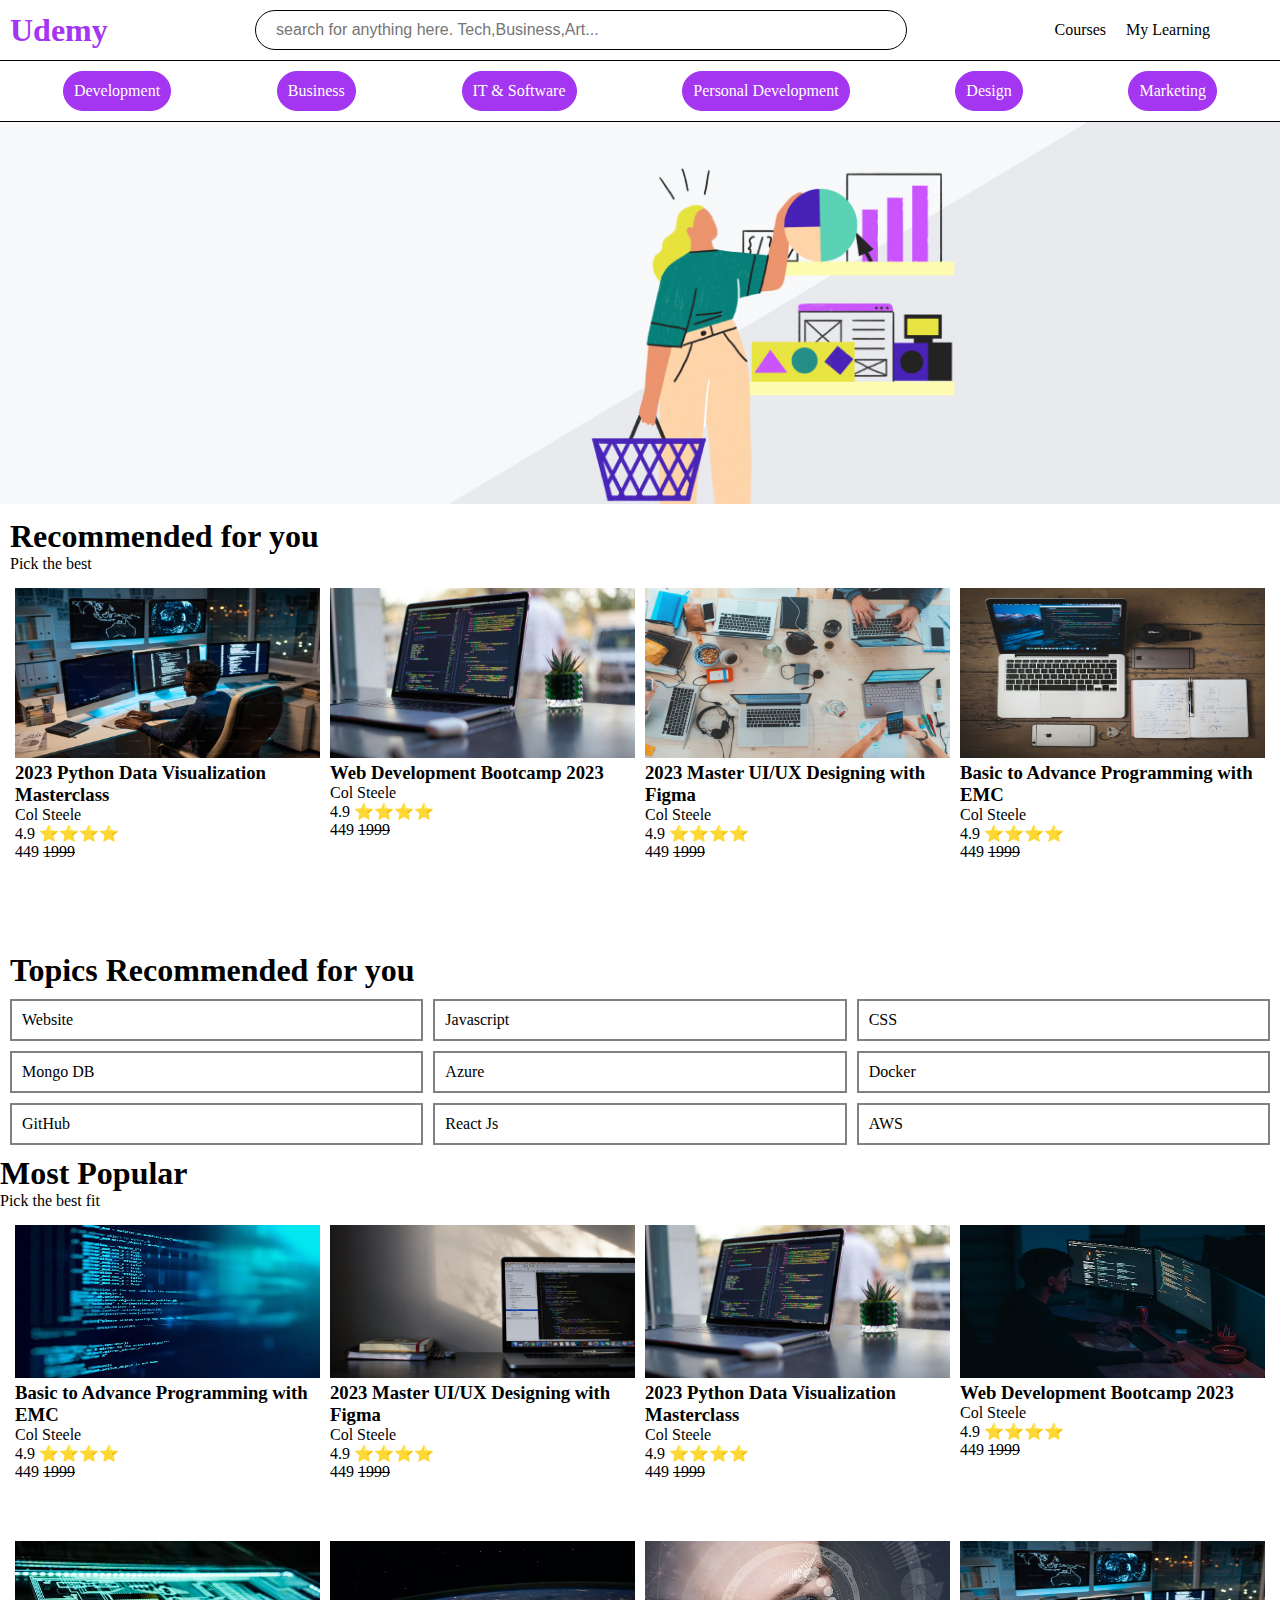
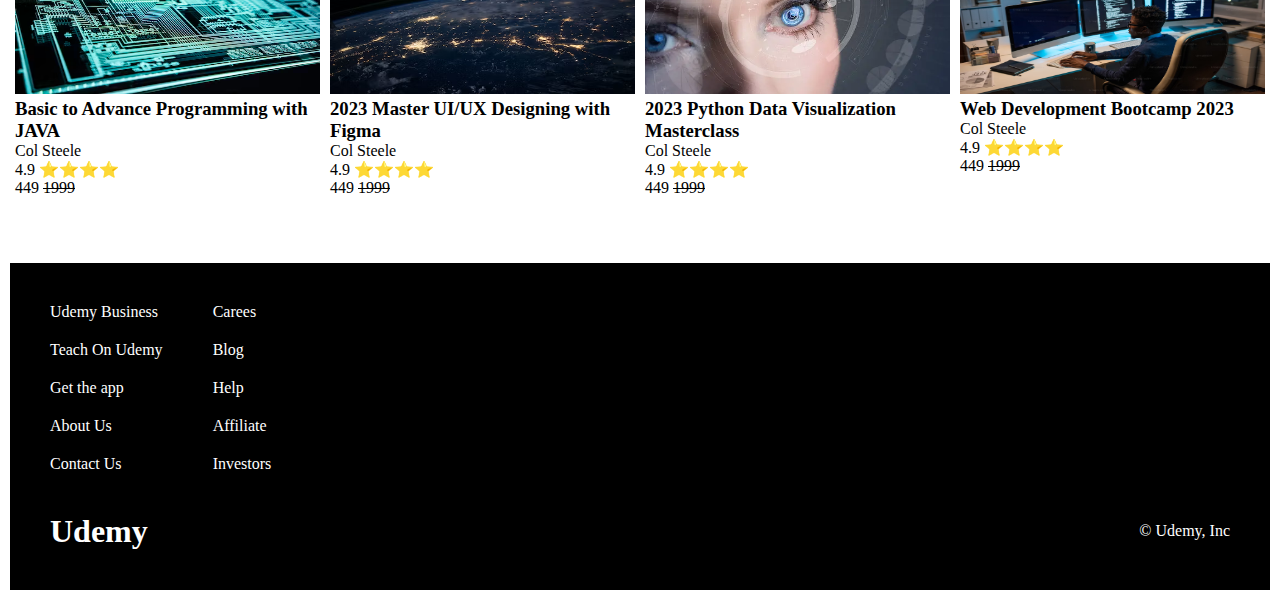
<file: index.html>
<!DOCTYPE html>
<html lang="en">

<head>
  <meta charset="UTF-8">
  <meta name="viewport" content="width=device-width, initial-scale=1.0">
  <title>💜Udemy</title>
  <!--My style-->
  <link rel="stylesheet" href="style.css">
  <!--Google Font-->
  <link rel="preconnect" href="https://fonts.googleapis.com">
  <link rel="preconnect" href="https://fonts.gstatic.com" crossorigin>
  <link href="https://fonts.googleapis.com/css2?family=Gabarito:wght@400..900&display=swap" rel="stylesheet">
  <!--ICON LINK-->
  <link rel="stylesheet" href="https://cdnjs.cloudflare.com/ajax/libs/font-awesome/6.5.1/css/all.min.css"
    integrity="sha512-DTOQO9RWCH3ppGqcWaEA1BIZOC6xxalwEsw9c2QQeAIftl+Vegovlnee1c9QX4TctnWMn13TZye+giMm8e2LwA=="
    crossorigin="anonymous" referrerpolicy="no-referrer" />
</head>

<body>
  <!--Navbar-->
  <div class="Udemy__Navbar">
    <div class="Udemy__Navbar__left">
      <h1 class="Udemy__Navbar__head">Udemy</h1>
    </div>
    <div class="Udemy__Navbar__search">
      <i class="fa-solid fa-magnifying-glass"></i>
      <input type="search" class="Udemy__Navbar__input" placeholder="search for anything here. Tech,Business,Art...">
    </div>
    <div class="Udemy__Navbar__right">
      <p>Courses</p>
      <!-- <p>My Learning</p> -->
      <div class="mylearning">
           <p>My Learning</p>
           <div class="mylearning__popup">
                   <p>You did not purchase anything yet</p>
           </div>
      </div>
      <i class="fa-solid fa-cart-shopping"></i>
      <i class="fa-solid fa-bell"></i>
      <i class="fa-solid fa-user"></i>
    </div>
    <div class="s4">
      <i class="fa-solid fa-bars"></i>
    </div>
  </div>
  <!--Categories-->
  <div class="Udemy__Subnavbar">
    <p>Development</p>
    <p>Business</p>
    <p>IT & Software</p>
    <p>Personal Development</p>
    <p>Design</p>
    <p>Marketing</p>
  </div>
  <!--Image-->
  <div class="Udemy__header">
    <img src="sale.jpg" alt="Sale Image">
    <div class="Udemy__header__saleimage">
           <h2>Udemy Flash Sale! 24 hours to save</h2>
           <p>Get top courses for just 499. 
            Just one day to save but a lifetime to learn
          </p>
    </div>
  </div>
  <!--Recommended for you-->
  <div class="Udemy_Recommended">
    <h1 class="Udemy_Recommended__head">Recommended for you</h1>
    <p>Pick the best</p>
    <div class="Udemy_Recommended__container">
      <div class="Udemy_Recommended__card">
        <img src="one.avif" alt="">
        <h3>2023 Python Data Visualization Masterclass</h3>
        <p>Col Steele</p>
        <p>4.9 ⭐⭐⭐⭐</p>
        <p>449 <del>1999</del></p>
      </div>
      <div class="Udemy_Recommended__card">
        <img src="two.jpg" alt="">
        <h3>Web Development Bootcamp 2023</h3>
        <p>Col Steele</p>
        <p>4.9 ⭐⭐⭐⭐</p>
        <p>449 <del>1999</del></p>
      </div>
      <div class="Udemy_Recommended__card">
        <img src="./three.jpg" alt="">
        <h3>2023 Master UI/UX Designing with Figma</h3>
        <p>Col Steele</p>
        <p>4.9 ⭐⭐⭐⭐</p>
        <p>449 <del>1999</del></p>
      </div>
      <div class="Udemy_Recommended__card">
        <img src="./four.jpg" alt="">
        <h3>Basic to Advance Programming with EMC</h3>
        <p>Col Steele</p>
        <p>4.9 ⭐⭐⭐⭐</p>
        <p>449 <del>1999</del></p>
      </div>
    </div>
  </div>
  <!--Topics-->
  <div class="Udemy__Topics">
    <h1 class="Udemy__Topics__Title">Topics Recommended for you</h1>
    <div class="Udemy__Topics__container">
      <p>Website</p>
      <p>Javascript</p>
      <p>CSS</p>
      <p>Mongo DB </p>
      <p>Azure</p>
      <p>Docker</p>
      <p>GitHub</p>
      <p>React Js</p>
      <p>AWS</p>
    </div>
  </div>
  <!--Popular-->
  <div class="Udemy__popular">
    <h1 class="Udemy__Recommended__head">Most Popular</h1>
    <p>Pick the best fit</p>
    <div class="Udemy__popular__container">
      <div class="Udemy__popular__card">
        <img src="./five.webp" alt="">
        <h3>Basic to Advance Programming with EMC</h3>
        <p>Col Steele</p>
        <p>4.9 ⭐⭐⭐⭐</p>
        <p>449 <del>1999</del></p>
      </div>
      <div class="Udemy__popular__card">
        <img src="./six.jpg" alt="">
        <h3>2023 Master UI/UX Designing with Figma</h3>
        <p>Col Steele</p>
        <p>4.9 ⭐⭐⭐⭐</p>
        <p>449 <del>1999</del></p>
      </div>
      <div class="Udemy__popular__card">
        <img src="./two.jpg" alt="">
        <h3>2023 Python Data Visualization Masterclass</h3>
        <p>Col Steele</p>
        <p>4.9 ⭐⭐⭐⭐</p>
        <p>449 <del>1999</del></p>
      </div>
      <div class="Udemy__popular__card">
        <img src="eight.avif" alt="">
        <h3>Web Development Bootcamp 2023</h3>
        <p>Col Steele</p>
        <p>4.9 ⭐⭐⭐⭐</p>
        <p>449 <del>1999</del></p>
      </div>
      <div class="Udemy__popular__card">
        <img src="nine.avif" alt="">
        <h3>Basic to Advance Programming with JAVA</h3>
        <p>Col Steele</p>
        <p>4.9 ⭐⭐⭐⭐</p>
        <p>449 <del>1999</del></p>
      </div>
      <div class="Udemy__popular__card">
        <img src="ten.avif" alt="">
        <h3>2023 Master UI/UX Designing with Figma</h3>
        <p>Col Steele</p>
        <p>4.9 ⭐⭐⭐⭐</p>
        <p>449 <del>1999</del></p>
      </div>
      <div class="Udemy__popular__card">
        <img src="eleven.webp" alt="">
        <h3>2023 Python Data Visualization Masterclass</h3>
        <p>Col Steele</p>
        <p>4.9 ⭐⭐⭐⭐</p>
        <p>449 <del>1999</del></p>
      </div>
      <div class="Udemy__popular__card">
        <img src="one.avif" alt="">
        <h3>Web Development Bootcamp 2023</h3>
        <p>Col Steele</p>
        <p>4.9 ⭐⭐⭐⭐</p>
        <p>449 <del>1999</del></p>
      </div>
    </div>
  </div>
  <div class="Udemy__footer">
            <div class="Udemy__footer__one">
                  <div class="Udemy__footer__one__s1">
                     <p>Udemy Business</p>
                     <p>Teach On Udemy </p>
                     <p>Get the app</p>
                     <p>About Us</p>
                     <p>Contact Us</p>
                  </div>
                  <div class="Udemy__footer__one__s2">
                       <p>Carees</p>
                       <p>Blog</p>
                       <p>Help</p>
                       <p>Affiliate</p>
                       <p>Investors</p>
                  </div>
            </div>
            <div class="Udemy__footer__two">
                    <h1>Udemy</h1>
                    <p>&copy; Udemy, Inc</p>
            </div>
  </div>
</body>

</html>
</file>
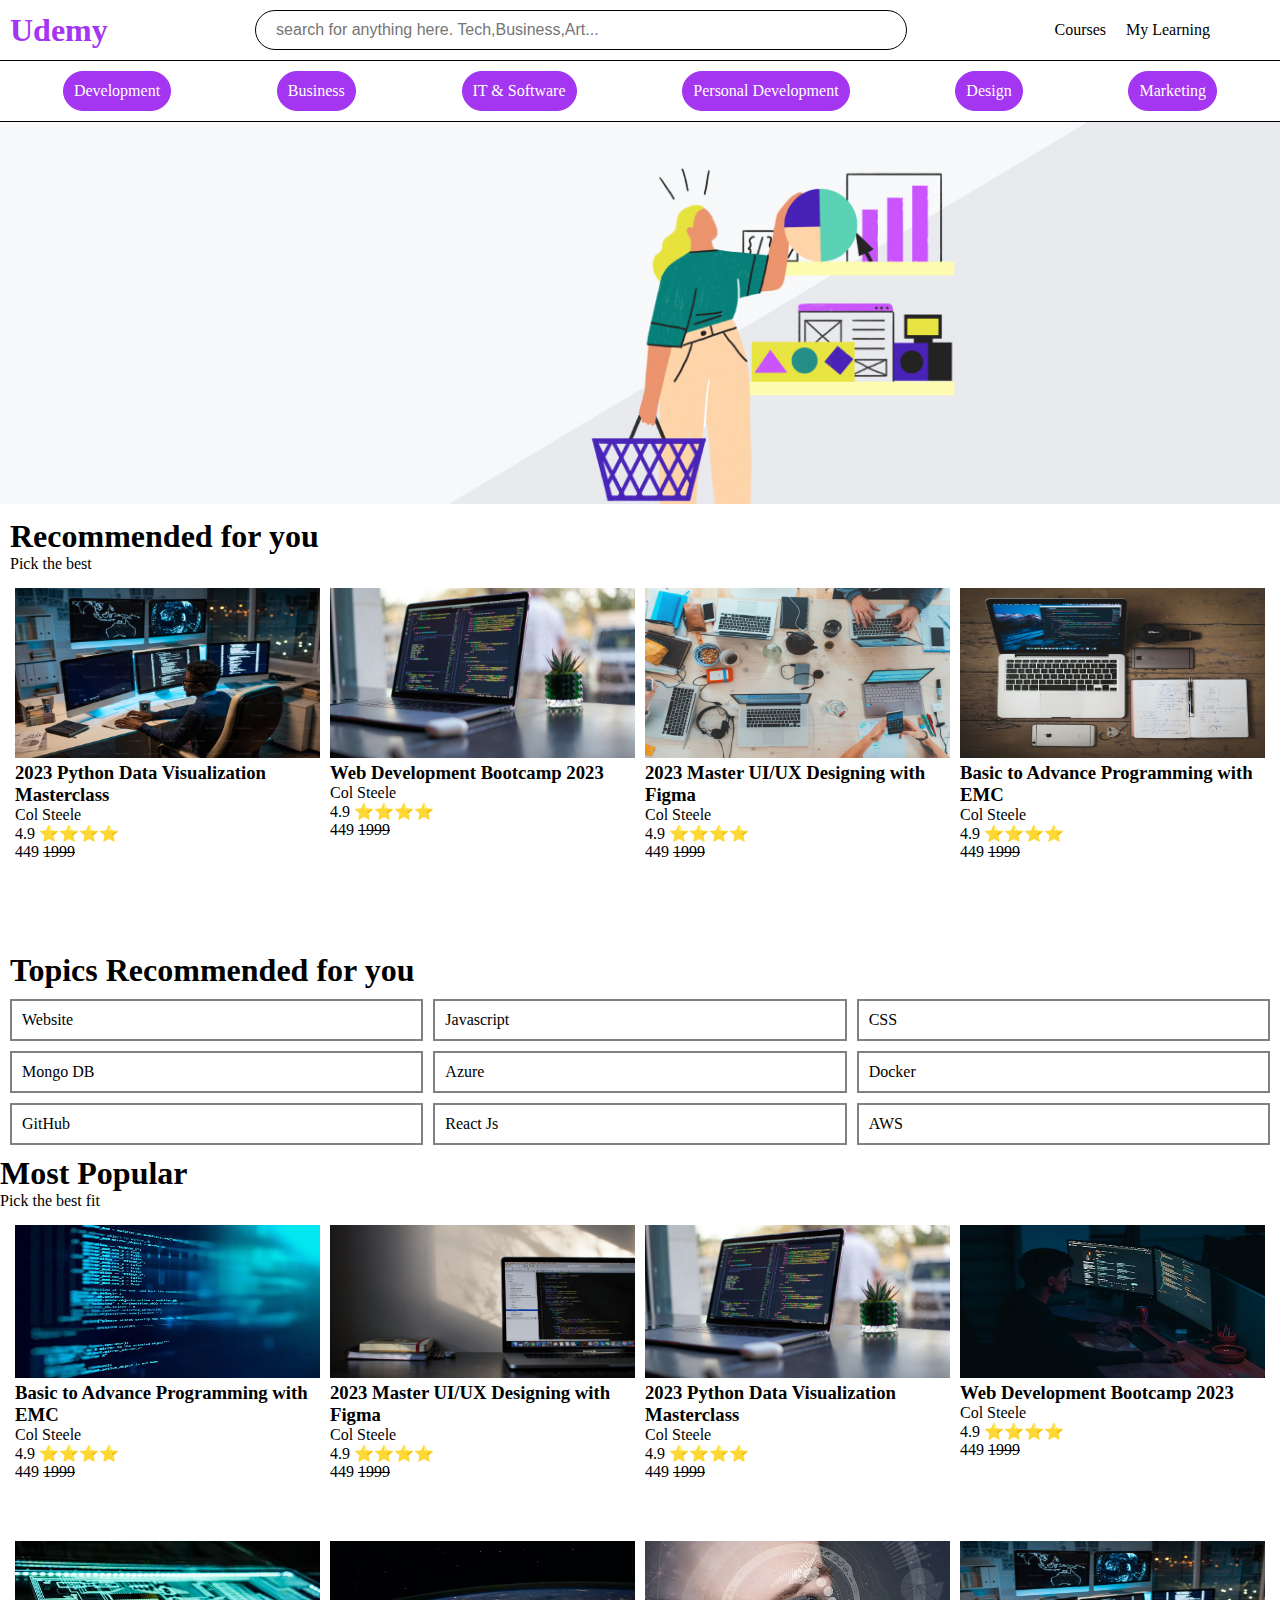
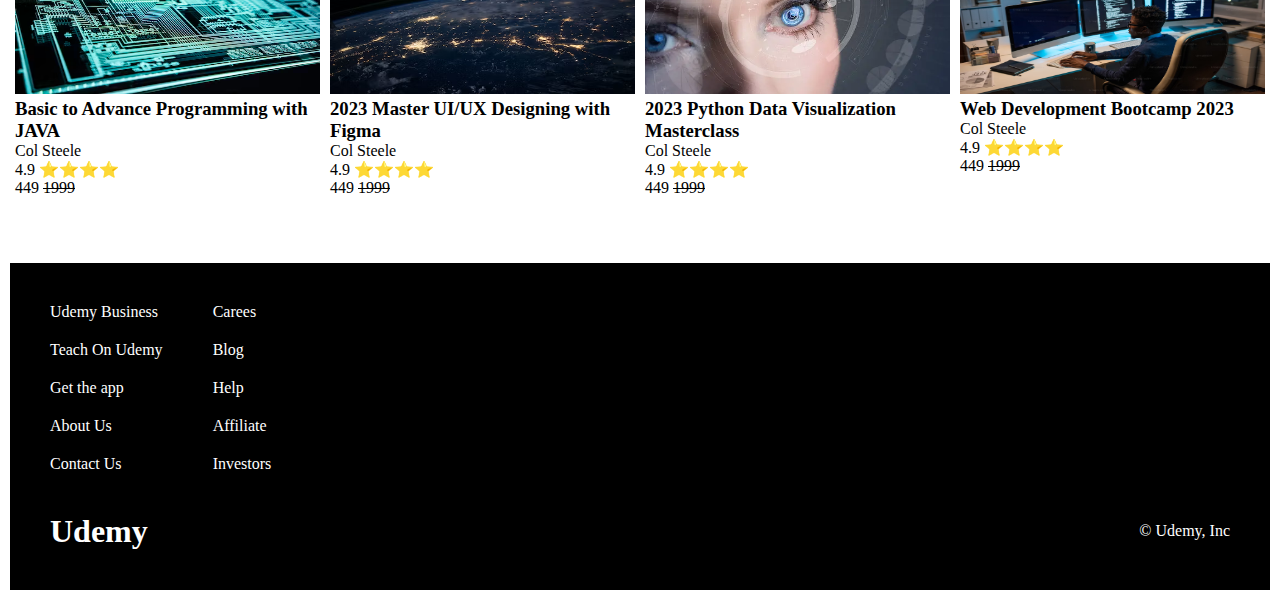
<file: udemy.html>
<!DOCTYPE html>
<html lang="en">

<head>
  <meta charset="UTF-8">
  <meta name="viewport" content="width=device-width, initial-scale=1.0">
  <title>💜Udemy</title>
  <!--My style-->
  <link rel="stylesheet" href="style.css">
  <!--Google Font-->
  <link rel="preconnect" href="https://fonts.googleapis.com">
  <link rel="preconnect" href="https://fonts.gstatic.com" crossorigin>
  <link href="https://fonts.googleapis.com/css2?family=Gabarito:wght@400..900&display=swap" rel="stylesheet">
  <!--ICON LINK-->
  <link rel="stylesheet" href="https://cdnjs.cloudflare.com/ajax/libs/font-awesome/6.5.1/css/all.min.css"
    integrity="sha512-DTOQO9RWCH3ppGqcWaEA1BIZOC6xxalwEsw9c2QQeAIftl+Vegovlnee1c9QX4TctnWMn13TZye+giMm8e2LwA=="
    crossorigin="anonymous" referrerpolicy="no-referrer" />
</head>

<body>
  <!--Navbar-->
  <div class="Udemy__Navbar">
    <div class="Udemy__Navbar__left">
      <h1 class="Udemy__Navbar__head">Udemy</h1>
    </div>
    <div class="Udemy__Navbar__search">
      <i class="fa-solid fa-magnifying-glass"></i>
      <input type="search" class="Udemy__Navbar__input" placeholder="search for anything here. Tech,Business,Art...">
    </div>
    <div class="Udemy__Navbar__right">
      <p>Courses</p>
      <!-- <p>My Learning</p> -->
      <div class="mylearning">
           <p>My Learning</p>
           <div class="mylearning__popup">
                   <p>You did not purchase anything yet</p>
           </div>
      </div>
      <i class="fa-solid fa-cart-shopping"></i>
      <i class="fa-solid fa-bell"></i>
      <i class="fa-solid fa-user"></i>
    </div>
  </div>
  <!--Categories-->
  <div class="Udemy__Subnavbar">
    <p>Development</p>
    <p>Business</p>
    <p>IT & Software</p>
    <p>Personal Development</p>
    <p>Design</p>
    <p>Marketing</p>
  </div>
  <!--Image-->
  <div class="Udemy__header">
    <img src="sale.jpg" alt="Sale Image">
    <div class="Udemy__header__saleimage">
           <h2>Udemy Flash Sale! 24 hours to save</h2>
           <p>Get top courses for just 499. 
            Just one day to save but a lifetime to learn
          </p>
    </div>
  </div>
  <!--Recommended for you-->
  <div class="Udemy_Recommended">
    <h1 class="Udemy_Recommended__head">Recommended for you</h1>
    <p>Pick the best</p>
    <div class="Udemy_Recommended__container">
      <div class="Udemy_Recommended__card">
        <img src="one.avif" alt="">
        <h3>2023 Python Data Visualization Masterclass</h3>
        <p>Col Steele</p>
        <p>4.9 ⭐⭐⭐⭐</p>
        <p>449 <del>1999</del></p>
      </div>
      <div class="Udemy_Recommended__card">
        <img src="two.jpg" alt="">
        <h3>Web Development Bootcamp 2023</h3>
        <p>Col Steele</p>
        <p>4.9 ⭐⭐⭐⭐</p>
        <p>449 <del>1999</del></p>
      </div>
      <div class="Udemy_Recommended__card">
        <img src="./three.jpg" alt="">
        <h3>2023 Master UI/UX Designing with Figma</h3>
        <p>Col Steele</p>
        <p>4.9 ⭐⭐⭐⭐</p>
        <p>449 <del>1999</del></p>
      </div>
      <div class="Udemy_Recommended__card">
        <img src="./four.jpg" alt="">
        <h3>Basic to Advance Programming with EMC</h3>
        <p>Col Steele</p>
        <p>4.9 ⭐⭐⭐⭐</p>
        <p>449 <del>1999</del></p>
      </div>
    </div>
  </div>
  <!--Topics-->
  <div class="Udemy__Topics">
    <h1 class="Udemy__Topics__Title">Topics Recommended for you</h1>
    <div class="Udemy__Topics__container">
      <p>Website</p>
      <p>Javascript</p>
      <p>CSS</p>
      <p>Mongo DB </p>
      <p>Azure</p>
      <p>Docker</p>
      <p>GitHub</p>
      <p>React Js</p>
      <p>AWS</p>
    </div>
  </div>
  <!--Popular-->
  <div class="Udemy__popular">
    <h1 class="Udemy__Recommended__head">Most Popular</h1>
    <p>Pick the best fit</p>
    <div class="Udemy__popular__container">
      <div class="Udemy__popular__card">
        <img src="./five.webp" alt="">
        <h3>Basic to Advance Programming with EMC</h3>
        <p>Col Steele</p>
        <p>4.9 ⭐⭐⭐⭐</p>
        <p>449 <del>1999</del></p>
      </div>
      <div class="Udemy__popular__card">
        <img src="./six.jpg" alt="">
        <h3>2023 Master UI/UX Designing with Figma</h3>
        <p>Col Steele</p>
        <p>4.9 ⭐⭐⭐⭐</p>
        <p>449 <del>1999</del></p>
      </div>
      <div class="Udemy__popular__card">
        <img src="./two.jpg" alt="">
        <h3>2023 Python Data Visualization Masterclass</h3>
        <p>Col Steele</p>
        <p>4.9 ⭐⭐⭐⭐</p>
        <p>449 <del>1999</del></p>
      </div>
      <div class="Udemy__popular__card">
        <img src="eight.avif" alt="">
        <h3>Web Development Bootcamp 2023</h3>
        <p>Col Steele</p>
        <p>4.9 ⭐⭐⭐⭐</p>
        <p>449 <del>1999</del></p>
      </div>
      <div class="Udemy__popular__card">
        <img src="nine.avif" alt="">
        <h3>Basic to Advance Programming with JAVA</h3>
        <p>Col Steele</p>
        <p>4.9 ⭐⭐⭐⭐</p>
        <p>449 <del>1999</del></p>
      </div>
      <div class="Udemy__popular__card">
        <img src="ten.avif" alt="">
        <h3>2023 Master UI/UX Designing with Figma</h3>
        <p>Col Steele</p>
        <p>4.9 ⭐⭐⭐⭐</p>
        <p>449 <del>1999</del></p>
      </div>
      <div class="Udemy__popular__card">
        <img src="eleven.webp" alt="">
        <h3>2023 Python Data Visualization Masterclass</h3>
        <p>Col Steele</p>
        <p>4.9 ⭐⭐⭐⭐</p>
        <p>449 <del>1999</del></p>
      </div>
      <div class="Udemy__popular__card">
        <img src="one.avif" alt="">
        <h3>Web Development Bootcamp 2023</h3>
        <p>Col Steele</p>
        <p>4.9 ⭐⭐⭐⭐</p>
        <p>449 <del>1999</del></p>
      </div>
    </div>
  </div>
  <div class="Udemy__footer">
            <div class="Udemy__footer__one">
                  <div class="Udemy__footer__one__s1">
                     <p>Udemy Business</p>
                     <p>Teach On Udemy </p>
                     <p>Get the app</p>
                     <p>About Us</p>
                     <p>Contact Us</p>
                  </div>
                  <div class="Udemy__footer__one__s2">
                       <p>Carees</p>
                       <p>Blog</p>
                       <p>Help</p>
                       <p>Affiliate</p>
                       <p>Investors</p>
                  </div>
            </div>
            <div class="Udemy__footer__two">
                    <h1>Udemy</h1>
                    <p>&copy; Udemy, Inc</p>
            </div>
  </div>
</body>

</html>
</file>
<file: style.css>
* {
    margin: 0;
    padding: 0;
}

.body {

    font-family: "Gabarito", sans-serif;

}

.Udemy__Navbar {
    padding: 10px;
    display: flex;
    justify-content: space-between;
    border-bottom: solid black 1px;
    gap: 10px;
    align-items: center;
    position: sticky;
    top: 0;
    background-color: white;
    z-index: 1;
}

.Udemy__Navbar__head {
    color: #A435F0;
}

.Udemy__Navbar__search {
    padding: 10px;
    border: solid black 1px;
    border-radius: 30px;
    width: 50%;
    display: flex;
    gap: 10px;
    
}

.Udemy__Navbar__search input {
    border: none;
    width: 100%;
    font-size: 16px;
    background-color: transparent;
}

.Udemy__Navbar__search input:focus {
    outline: none;
}

.Udemy__Navbar__right {
    display: flex;
    gap: 20px;
}

.Udemy__Subnavbar {
    display: flex;
    padding: 10px;
    justify-content: space-around;
    border-bottom: solid black 1px;
}

.Udemy__Subnavbar p {
    background-color: #A435F0;
    color: white;
    padding: 10px;
    border-radius: 30px;
    border: solid #A435F0 1px;
    cursor: pointer;
}
.Udemy__Subnavbar p:hover{
  transition: 1s;
  background-color: transparent;
  color: black;
  border: solid #A435F0 1px;
}
.Udemy__header{
    position: relative;
}
.Udemy__header img {
    width: 100%;
}
.Udemy__header__saleimage{
    width: 35%;
    border: solid black 1px;
    padding: 20px;
    background-color: white;
    color: black;
    position: absolute;
    top: 10%;
    left: 10%;
    animation-name: zoom;
    animation-duration: 2s;
    opacity: 0;
    animation-fill-mode: forwards;
}
@keyframes zoom {
    0%{
        transform: scale(0);
        opacity: 0;
    }
    100%{
        transform: scale(1);
        opacity: 1;
    }
}
.s4{
    display: none;
}
.mylearning{
    position: relative;
    cursor: pointer;
}
.mylearning__popup{
    position: absolute;
    background-color: white;
    border: solid black 1px;
    padding: 15px;
    top: 150%;
    right: 0;
    display: none;
}
.mylearning:hover .mylearning__popup{
     display: block;
}

.Udemy_Recommended {
    padding: 10px;

}

.Udemy_Recommended__container {
    display: flex;
    justify-content: space-between;
    margin-top: 10px;
    flex-wrap: wrap;
}

.Udemy_Recommended__card {
    flex-grow: 1;
    flex-basis: 20%;
    margin: 5px;
}

.Udemy_Recommended__card img {
    width: 100%;
    height: 50%;
}

.Udemy__Topics {
    padding: 10px;

}

.Udemy__Topics__container {
    display: flex;
    gap: 10px;
    margin-top: 10px;
    flex-wrap: wrap;

}

.Udemy__Topics__container p {
    border: solid grey 2px;
    padding: 10px;
    flex-grow: 1;
    flex-basis: 25%;
}

.Udemy__popular__container {
    display: flex;
    justify-content: space-between;
    flex-wrap: wrap;
    margin: 10px;
}

.Udemy__popular__card {
    flex-grow: 1;
    flex-basis: 20%;
    margin: 5px;
}

.Udemy__popular__card img {
    width: 100%;
    height: 50%;
}
.Udemy__footer{
    background-color: black;
    color: white;
    padding: 20px;
    margin: 10px;
}
.Udemy__footer__one{
    display: flex;
    gap: 10px;
}
.Udemy__footer__two{
    display: flex;
    justify-content: space-between;
    margin: 20px;
    align-items: center;
}
.Udemy__footer__one p{
  margin: 20px;
}
@media screen and (max-width:800px) {
    body{
        font-size: 10px;
    }
    .Udemy__popular__card{
        flex-basis: 40%;
    }
    .Udemy_Recommended__card{
        flex-basis: 40%;
    }
    .Udemy__Subnavbar{
        display: none;
    }
    .Udemy__Navbar__search,.Udemy__Navbar__right{
        display: none;
    }
    .s4{
        display: block;
    }

}
</file>
